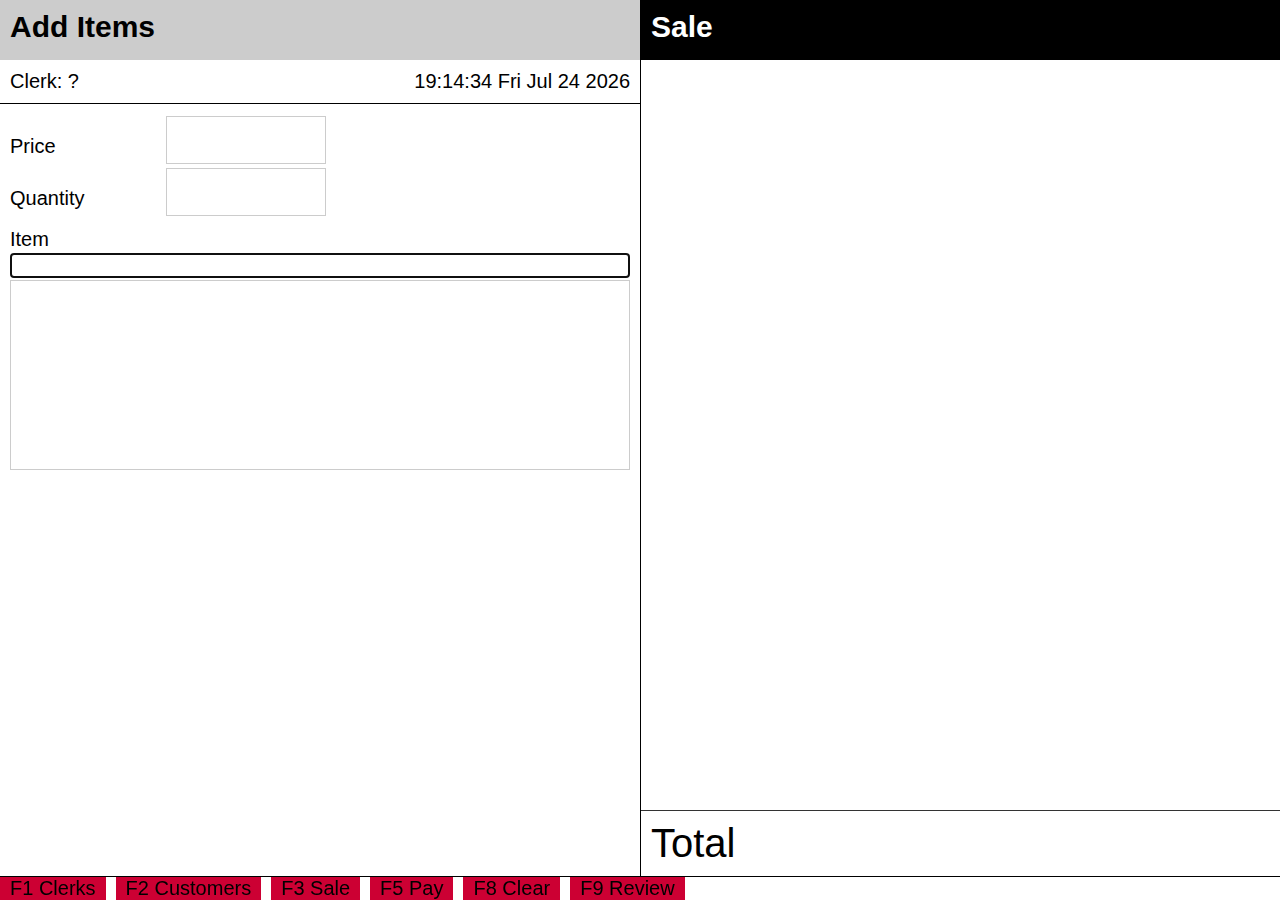
<file: client/index.html>
<!doctype html>
<html>
<head>
  <meta charset=utf-8>
  <link rel="stylesheet" href="pos.css" type=text/css>
  <title>Point of Sale</title>
  <script src="third_party/big.js"></script>
  <script src="log.js"></script>
  <script src="messages.js"></script>
  <script src="models.js"></script>
  <script src="xhr.js"></script>
  <script src="template.js"></script>
  <script src="key-codes.js"></script>
  <script src="magstripe-decode.js"></script>
  <script src="tmpl/sale-item.js"></script>
  <script src="tmpl/clerk-choice.js"></script>
  <script src="tmpl/customer-choice.js"></script>
  <script src="tmpl/picker-item.js"></script>
  <script src="tmpl/payment-choice.js"></script>
  <script src="tmpl/review-sales-choice.js"></script>
  <script src="tmpl/tab-sale-choice.js"></script>
  <script src="tmpl/tab-sale-item.js"></script>
  <script src="views/text.js"></script>
  <script src="views/list.js"></script>
  <script src="views/sale.js"></script>
  <script src="views/picker.js"></script>
  <script src="views/dialog.js"></script>
  <script src="views/alert-dialog.js"></script>
  <script src="views/wait-dialog.js"></script>
  <script src="views/list-dialog.js"></script>
  <script src="views/dialog-mask.js"></script>
  <script src="views/edit-customer-dialog.js"></script>
  <script src="views/payment-dialog.js"></script>
  <script src="views/payment-credit-dialog.js"></script>
  <script src="views/payment-link-dialog.js"></script>
  <script src="views/review-sales-dialog.js"></script>
  <script src="views/tab-history-dialog.js"></script>
  <script src="ctrl/dialog.js"></script>
  <script src="ctrl/search-field.js"></script>
  <script src="ctrl/list.js"></script>
  <script src="ctrl/sale.js"></script>
  <script src="ctrl/picker.js"></script>
  <script src="ctrl/key.js"></script>
  <script src="ctrl/focus-ring.js"></script>
  <script src="ctrl/alert-dialog.js"></script>
  <script src="ctrl/wait-dialog.js"></script>
  <script src="ctrl/list-dialog.js"></script>
  <script src="ctrl/clerks-dialog.js"></script>
  <script src="ctrl/customers-dialog.js"></script>
  <script src="ctrl/edit-customer-dialog.js"></script>
  <script src="ctrl/change-maker.js"></script>
  <script src="ctrl/payment-dialog.js"></script>
  <script src="ctrl/payment-credit-dialog.js"></script>
  <script src="ctrl/payment-link-dialog.js"></script>
  <script src="ctrl/review-sales-dialog.js"></script>
  <script src="ctrl/tab-history-dialog.js"></script>
  <script src="ctrl/item-cache.js"></script>
  <script src="ctrl/net.js"></script>
  <script src="ctrl/input-filter.js"></script>
  <script src="ctrl/magstripe.js"></script>
  <script src="main.js"></script>
</head>
<body>
  <div class="main-panes">
    <!-- Pick items to add to a sale. -->
    <div id="picker" class="picker">
      <h1 class="pane-title picker-title">Add Items</h1>
      <div class="picker-misc-controls">
        <div class="picker-clerk-label">Clerk:
          <span id="picker-clerk-name" class="picker-clerk-name">?</span>
        </div>
        <div class="picker-clock">
          <span id="picker-time" class="picker-time"></span>
          <span id="picker-date" class="picker-date"></span>
        </div>
      </div>
      <form class="picker-form" autocomplete=off spellcheck=false>
        <div class="picker-value">
          <span class="picker-value-label">Price
            <span id="picker-price-unit" class="picker-price-unit"></span>
          </span>
          <input id="picker-price" type="text" class="picker-value-field picker-price" tabindex="3">
        </div>
        <div class="picker-value">
          <label for="picker-quantity" class="picker-value-label">Quantity</label>
          <input id="picker-quantity" type="text" class="picker-value-field" tabindex="2">
        </div>
        <div class="picker-search">
          <label for="picker-search-field" class="picker-search-label">Item</label>
          <input id="picker-search-field" type="text" class="search-field" tabindex="1" autofocus>
          <ul id="picker-list" class="list picker-list"></ul>
        </div>
      </form>
    </div>
 
    <!-- Show the items in a sale. -->
    <div id="sale" class="sale">
      <h1 class="pane-title sale-title">Sale</h1>
      <div id="sale-customer" class="sale-customer hidden">Customer:
        <span id="sale-customer-name" class="sale-customer-name">?</span>
      </div>
      <ul id="sale-list" class="list sale-list"></ul>
      <div class="sale-summary">
        <div class="sale-total-label">Total</div>
        <div id="sale-total-price" class="sale-total-price"></div>
      </div>
    </div>
 
    <!-- Modal dialogs. -->
    <div class="dialogs">
      <div id="dialog-mask" class="dialog-mask"></div>
  
      <!-- Generic message. -->
      <div id="alert" class="dialog alert hidden">
        <div id="alert-message" class="alert-message"></div>
        <span id="alert-enter-prompt" class="hidden"><span class="key">Enter</span> to accept,</span>
        <span class="key">Esc</span> to go back 
      </div>

      <!-- Waiting message. -->
      <div id="wait" class="dialog wait hidden">
        <div id="wait-message" class="wait-message"></div>
      </div>

      <!-- Select payment method for a sale. -->
      <div id="payment" class="dialog payment hidden">
        <h2 class="dialog-title">Pay Sale</h2>
        <span class="key">Esc</span> to go back 
        <ul id="payment-type-list" class="list payment-type-list"></ul>
        <div>
          <span class="payment-total-notax-label">Before tax</span>
          <span id="payment-total-notax" class="payment-total-notax"></span>
        </div>
        <div>
          <span class="payment-total-label">With tax</span>
          <span id="payment-total" class="payment-total"></span>
        </div>
        <label>
          <span class="payment-tendered-label">Tendered</span>
          <input id="payment-amount-tendered" type="text" class="payment-amount">
        </label>
        <div>
          <span class="payment-change-label">Change</span>
          <span id="payment-change-due"></span>
        </div>
        <div class="nav-bar">
          <a href="#" class="nav-link">F6 No Receipt</a>
          <a href="#" class="nav-link">F7 Print Receipt</a>
        </div>
      </div>

      <!-- Pay a sale with credit card. -->
      <div id="payment-credit" class="dialog payment-credit hidden">
        <h2 class="dialog-title">Pay with Credit/Debit</h2>
        Swipe card or type number.
        <span class="key">Esc</span> to go back
        <form class="payment-credit-form" autocomplete=off spellcheck=false>
          <label class="payment-credit-form-line">Card No.
            <input id="payment-credit-card" class="payment-credit-card" type="text">
          </label>
          <div class="payment-credit-form-line">Expiration
            <label class="payment-credit-exp-part">month
              <input id="payment-credit-exp-month"
                     maxlength=2
                     class="payment-credit-exp-month"
                     placeholder="MM"
                     type="text">
            </label>
            <label class="payment-credit-exp-part">year
              <input id="payment-credit-exp-year"
                     maxlength=4
                     class="payment-credit-exp-year"
                     placeholder="YYYY"
                     type="text">
            </label>
          </div>
        </form>
        <div class="nav-bar">
          <a href="#" class="nav-link">F6 Save Info</a>
        </div>
      </div>

      <!-- Pay a sale with link. -->
      <div id="payment-link" class="dialog payment-link hidden">
        <h2 class="dialog-title">Pay with Link</h2>
        <span class="key">Esc</span> to go back
        <div class="payment-link-total">Total before tax:
          <span id="payment-link-total"></span>
        </div>
        <form class="payment-link-form" autocomplete=off spellcheck=false>
          <label>Approval Code
            <input id="payment-link-approval" class="payment-link-approval" type="text">
          </label>
        </form>
        <div class="nav-bar">
          <a href="#" class="nav-link">F6 Save Info</a>
        </div>
      </div>
  
      <!-- Select a customer. -->
      <div id="customers" class="dialog customers hidden">
        <h2 class="dialog-title">Select Customer</h2>
        <span class="key">Enter</span> to accept,
        <span class="key">Esc</span> to cancel 
        <form class="customers-form" autocomplete=off spellcheck=false>
          <input id="customers-search-field" type="text" class="search-field">
          <ul id="customers-list" class="list customers-list"></ul>
        </form>
        <div class="nav-bar">
          <a href="#" class="nav-link">F6 Add</a>
          <a href="#" class="nav-link">F7 Edit</a>
        </div>
      </div>

      <!-- Edit customer information. -->
      <div id="edit-customer" class="dialog edit-customer hidden">
        <h2 class="dialog-title">Edit Customer</h2>
        <span class="key">Esc</span> to cancel 
        <form class="edit-customer-form" autocomplete=off spellcheck=false>
          <label class="edit-customer-label">
            <span class="edit-customer-label-text">Name</span>
            <input id="edit-customer-name" class="edit-customer-field" type="text">
          </label>
          <label class="edit-customer-label">
            <span class="edit-customer-label-text">E-mail</span>
            <input id="edit-customer-email" class="edit-customer-field" type="text">
          </label>
          <label class="edit-customer-label">
            <span class="edit-customer-label-text">Phone</span>
            <input id="edit-customer-phone" class="edit-customer-field" type="text">
          </label>
          <label class="edit-customer-label">
            <span class="edit-customer-label-text">Postal</span>
            <input id="edit-customer-postal1" class="edit-customer-field" type="text">
          </label>
          <label class="edit-customer-label">
            <span class="edit-customer-label-text"></span>
            <input id="edit-customer-postal2" class="edit-customer-field" type="text">
          </label>
          <label class="edit-customer-label">
            <span class="edit-customer-label-text"></span>
            <input id="edit-customer-postal3" class="edit-customer-field" type="text">
          </label>
          <label class="edit-customer-label">
            <span class="edit-customer-label-text">Credit Limit</span>
            <input id="edit-customer-credit-limit" class="edit-customer-field" type="text">
          </label>
        </form>
        <span class="edit-customer-balance">
          <span class="edit-customer-label-text">Balance</span>
          <span id="edit-customer-balance-value" class="edit-customer-balance-value"></span>
        </span>
        <div class="nav-bar">
          <a href="#" class="nav-link">F6 Save</a>
          <a href="#" class="nav-link">F9 Tab history</a>
        </div>
      </div>

      <!-- Review tab history. -->
      <div id="tab-history" class="dialog tab-history hidden">
        <h2 class="dialog-title">Tab History</h2>
        <div><span class="key">Esc</span> to go back.</div>
        <div>
          <span class="key">←</span> and <span class="key">→</span> select sale,
          <span class="key">↑</span> and <span class="key">↓</span> select items.
        </div>
        <ul id="tab-history-sale-list" class="list tab-history-list"></ul>
        <ul id="tab-history-sale-item-list" class="list tab-history-item-list"></ul>
        <div class="nav-bar">
          <a href="#" class="nav-link">F9 Print Tab History</a>
        </div>
      </div>
  
      <!-- Select the current clerk. -->
      <div id="clerks" class="dialog clerks hidden">
        <h2 class="dialog-title">Select Clerk</h2>
        <span class="key">Enter</span> to accept,
        <span class="key">Esc</span> to cancel 
        <form class="clerks-form" autocomplete=off spellcheck=false>
          <input id="clerks-search-field" type="text" class="search-field">
          <ul id="clerks-list" class="list clerks-list"></ul>
        </form>
      </div>
  
      <!-- Review past sales. -->
      <div id="review-sales" class="dialog review-sales hidden">
        <h2 class="dialog-title">Review Sales</h2>
        <span class="key">Esc</span> to go back
        <ul id="review-sales-list" class="list review-sales-list"></ul>
        <div class="nav-bar">
          <a href="#" class="nav-link">F6 Void/Unvoid</a>
          <a href="#" class="nav-link">F7 Reprint Receipt</a>
        </div>
      </div>
    </div>
  </div>
  <div class="nav-bar">
    <a href="#" class="nav-link">F1 Clerks</a>
    <a href="#" class="nav-link">F2 Customers</a>
    <a href="#" class="nav-link">F3 Sale</a>
    <a href="#" class="nav-link">F5 Pay</a>
    <a href="#" class="nav-link">F8 Clear</a>
    <a href="#" class="nav-link">F9 Review</a>
  </div>
</body>
</html>
</file>
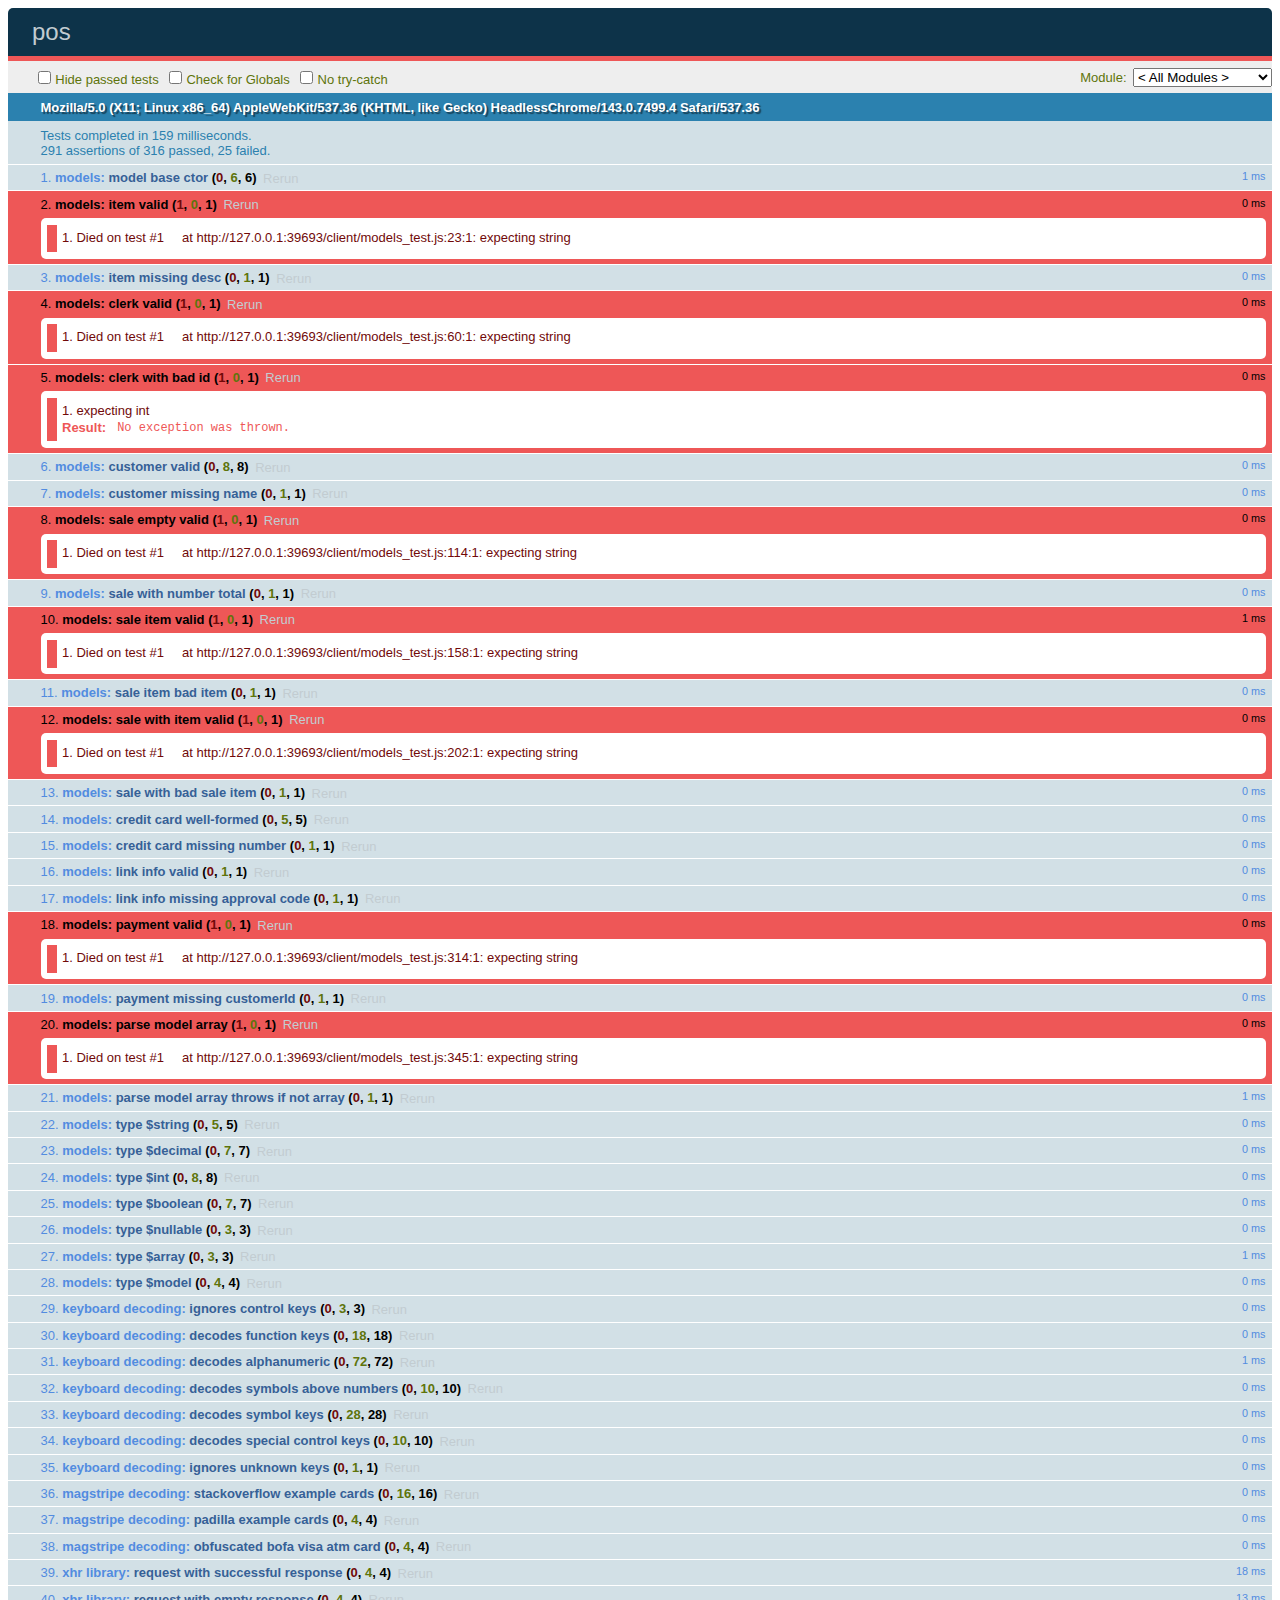
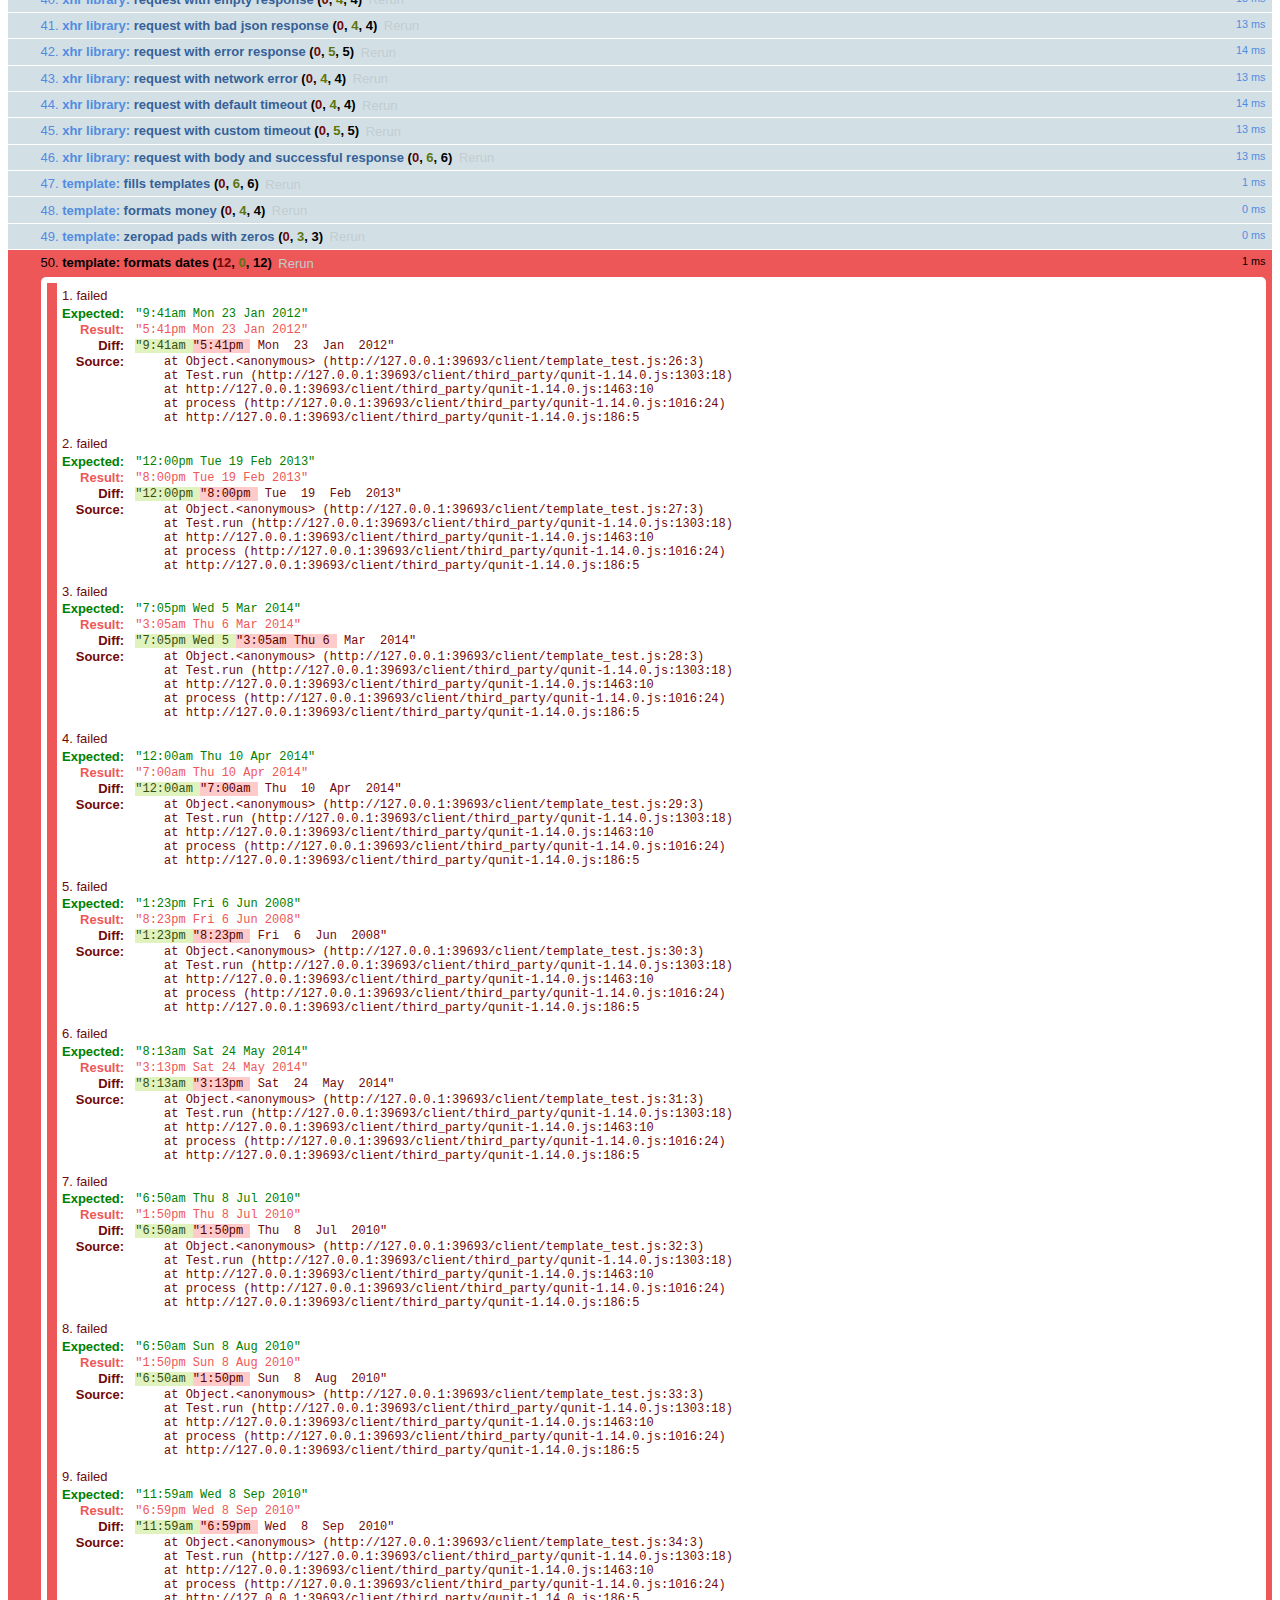
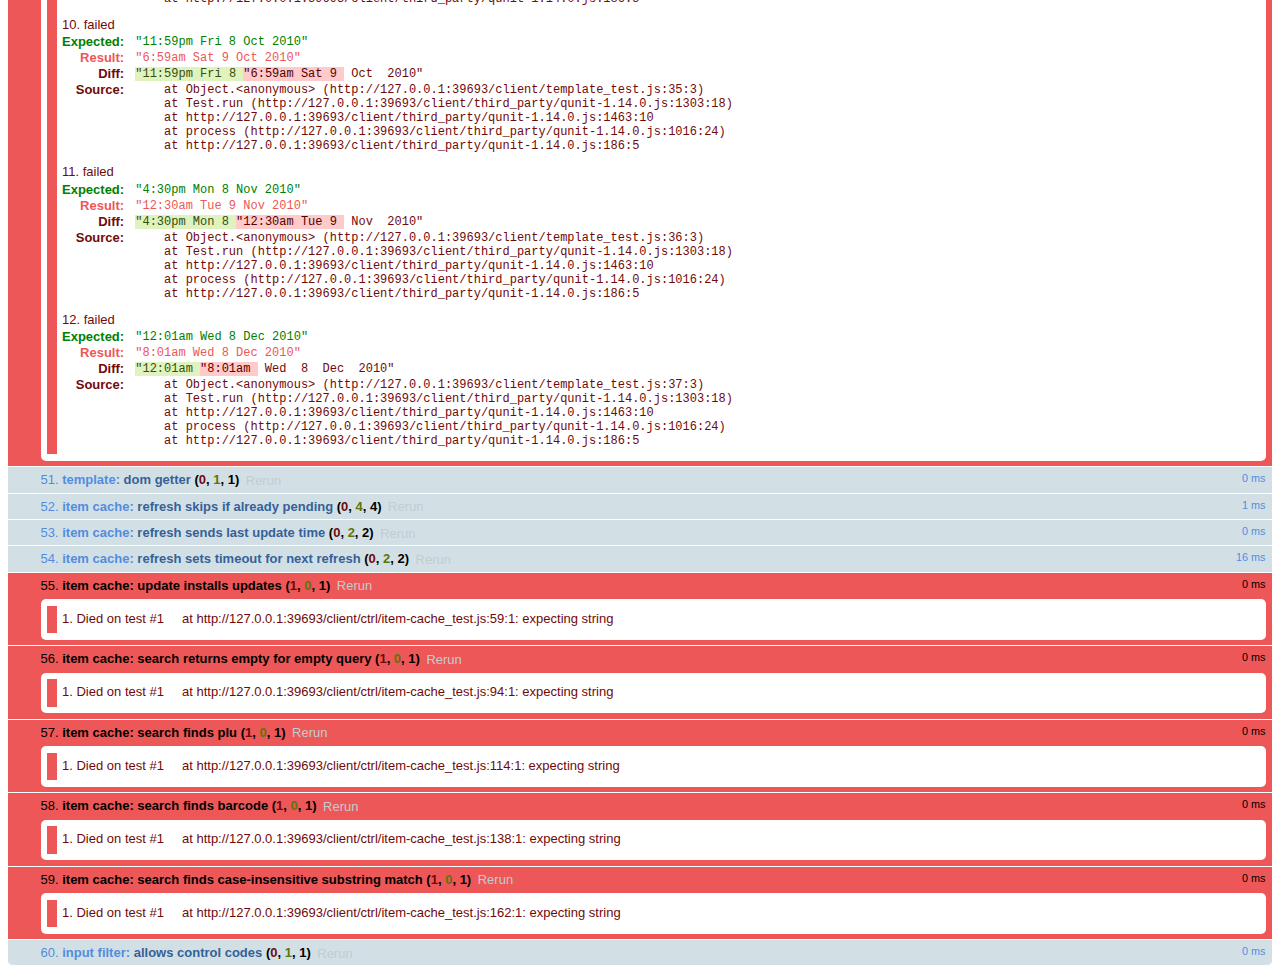
<file: client/test.html>
<!DOCTYPE html>
<html>
<head>
  <meta charset="utf-8">
  <title>pos</title>
  <link rel="stylesheet" href="third_party/qunit-1.14.0.css">
</head>
<body>
  <div id="qunit"></div>
  <div id="qunit-fixture"></div>
  <script src="third_party/qunit-1.14.0.js"></script>
  <script src="third_party/sinon-server-1.9.1.js"></script>
  <script src="third_party/sinon-timers-1.9.1.js"></script>
  <script src="third_party/big.js"></script>
  <script src="log.js"></script>

  <script src="models.js"></script>
  <script src="models_test.js"></script>
  <script src="key-codes.js"></script>
  <script src="key-codes_test.js"></script>
  <script src="magstripe-decode.js"></script>
  <script src="magstripe-decode_test.js"></script>
  <script src="xhr.js"></script>
  <script src="xhr_test.js"></script>
  <script src="template.js"></script>
  <script src="template_test.js"></script>
  <script src="ctrl/item-cache.js"></script>
  <script src="ctrl/item-cache_test.js"></script>
  <script src="ctrl/input-filter.js"></script>
  <script src="ctrl/input-filter_test.js"></script>
</body>
</html>
</file>
<file: client/pos.css>
/* Use a saner CSS box model in which widths include padding. */
*, *:before, *:after {
  box-sizing: border-box;
  -moz-box-sizing: border-box;
  -webkit-box-sizing: border-box;
}

body {
  margin: 0;
  /* Disable scrolling and dragging because there's only one screen. */
  position: fixed;
  width: 100%;
  height: 100%;
  overflow: hidden;
  /* Selecting label text would be accidental and annoying. */
  user-select: none;
  -moz-user-select: none;
  -webkit-user-select: none;
  background: #ccc;
  font: 20px arial, helvetica, sans-serif;
  color: #000;
  cursor: default;
}

input {
  padding: 0;
  border: 1px solid #ccc;
  margin: 2px 0;
}

/* Generic control styles. */

.search-field {
  display: block;
  font: 20px arial, helvetica, sans-serif;
  padding-left: 14px;
  width: 100%;
  box-sizing: border-box;
  -moz-box-sizing: border-box;
  -webkit-box-sizing: border-box;
}

.list {
  list-style: none;
  margin: 0;
  padding: 10px;
  overflow: auto;
  border: 1px solid #ccc;
}

/* A keyboard key. */
.key {
  display: inline-block;
  background: #eee;
  border: 1px solid #ccc;
  border-radius: 2px;
  padding: 2px 4px;
  -webkit-border-radius: 2px;
  -moz-border-radius: 2px;
  margin: 2px;
  min-width: 1.5em;
  text-align: center;
}

.selected {
  background: #e93;
}

/* The sale and picker panes. */

.main-panes {
  display: flex;
  width: 100%;
  /* Leave room for the nav bar at the bottom. */
  height: calc(100% - 24px);
  overflow: hidden;
}
.pane-title {
  margin: 0;
  width: 100%;
  font-size: 150%;
  min-height: 60px;
  padding: 10px;
  white-space: nowrap;
  text-overflow: ellipsis;
  overflow: hidden;
}

/* The picker pane which the clerk uses to add items to the current sale. */

.picker {
  width: 50%;
  height: 100%;
  background: #fff;
}
.picker-title {
  background: #ccc;
}

.picker-misc-controls {
  padding: 10px;
  border-bottom: 1px solid #000;
  display: flex;
  justify-content: space-between;
}
.picker-clerk-name,
.picker-date, .picker-time {
  white-space: nowrap; 
}
.picker-clerk-label {
  flex-shrink: 0;
}
.picker-clerk-label, .picker-clock {
  flex-grow: 1;
}
.picker-clock {
  margin-left: 10px;
  text-align: right;
  overflow: hidden;
}

.picker-form {
  padding: 10px;
}
.picker-value {
  line-height: 2;
}
.picker-value-label {
  display: inline-block;
  width: 150px;
  vertical-align: bottom;
}
.picker-value-field {
  vertical-align: top;
  display: inline-block;
  font-size: 200%;
  width: 4em;
  border: 1px solid #ccc;
  margin: 2px 0;
  padding: 0;
  height: 48px;
  line-height: normal;
  text-align: right;
}
.picker-price:focus {
  color: red;
  outline: 1px solid red;
}

.picker-search {
  padding: 10px 0;
}
.picker-search-label {
  display: block;
}

.picker-list {
  height: 190px;
}
.picker-item {
  padding: 5px;
  cursor: pointer;
  overflow: hidden;
  white-space: nowrap;
  text-overflow: ellipsis;
}

/* The sale pane, which shows what's in the current sale. */

.sale {
  border-left: 1px solid #000;
  width: 50%;
  height: 100%;
  background: #fff;
  display: flex;
  flex-direction: column;
}
.sale-title {
  background: #000;
  color: #fff;
}

.sale-customer {
  background: #fff;
  border-bottom: 1px solid #333;
  padding: 10px;
  min-height: 45px;
}

.sale-list {
  height: 100%;
  border: 0;
}
.sale-item {
  padding: 5px;
  cursor: pointer;
}
.sale-item:not(:last-child) {
  border-bottom: 1px dotted #ccc;
}
.sale-item-desc {
  overflow: hidden;
  white-space: nowrap;
  text-overflow: ellipsis;
}
.sale-item-quantity {
  float: left;
  color: #666;
}
.sale-item-price {
  text-align: right;
}

.sale-summary {
  width: 100%;
  font-size: 200%;
  background: #fff;
  border-top: 1px solid #333;
  padding: 10px;
}
.sale-total-label {
  float:left;
}
.sale-total-price {
  float:right;
}

/* Modal dialog boxes. */ 

.dialogs {
  position: absolute;
  left: 0;
  top: 0;
  width: 100%;
  height: 100%;
  pointer-events: none;
  text-align: center;
}
.dialogs:before {
  content: '';
  display: inline-block;
  height: 100%;
  vertical-align: middle;
  margin-right: -0.25em;
}
.dialog-mask {
  position: absolute;
  left: 0;
  top: 0;
  width: 100%;
  height: 100%;
  background: #000;
  opacity: .9;
  pointer-events: none;
  display: none;
}

.dialog {
  max-width: 70%;
  display: inline-block;
  vertical-align: middle;
  position: relative;
  border: 1px solid black;
  background: #fff;
  pointer-events: auto;
  padding: 40px;
  text-align: left;
}
.dialog-title {
  margin: 0;
  font-size: 1.25;
}

.alert-message {
  padding-bottom: 10px;
}

.wait-message {
  padding-bottom: 10px;
}

.payment-type-list {
  height: 142px;
  margin: 5px 0;
}
.payment-total-notax-label,
.payment-total-label,
.payment-tendered-label,
.payment-change-label {
  display: inline-block;
  width: 120px;
}
.payment-amount {
  display: inline-block;
  width: 4em;
  font: 20px arial, helvetica, sans-serif;
  padding-left: 14px;
  box-sizing: border-box;
  -moz-box-sizing: border-box;
  -webkit-box-sizing: border-box;
}

.payment-credit-form {
  margin-top: 5px;
}
.payment-credit-form-line {
  display: block;
}
.payment-credit-card {
  width: calc(100% - 130px);
  min-width: 200px;
  font: 20px arial, helvetica, sans-serif;
  display: inline-block;
}
.payment-credit-exp-month {
  width: 40px;
  padding-right: 2px;
  font: 20px arial, helvetica, sans-serif;
  text-align: right;
}
.payment-credit-exp-year {
  width: 60px;
  padding-right: 2px;
  font: 20px arial, helvetica, sans-serif;
  text-align: right;
}
.payment-credit-exp-part {
  white-space: nowrap;
}

.payment-link-approval {
  font: 20px arial, helvetica, sans-serif;
}

.customers {
  min-width: 60%;
}
.customers-form {
  padding: 5px;
}
.customers-list {
  height: 190px;
}
.customer-list-name, .customer-list-balance {
  display: inline-block;
  width: 50%;
  white-space: nowrap;
  text-overflow: ellipsis;
  overflow: hidden;
} 
.customer-list-balance {
  text-align: right;
}

.edit-customer-label {
  display: block;
}
.edit-customer-label-text {
  display: inline-block;
  width: 120px;
}
.edit-customer-field {
  display: inline-block;
  width: calc(100% - 130px);
  min-width: 200px;
  font: 20px arial, helvetica, sans-serif;
}

.tab-history-list {
  margin: 5px 0;
  white-space: nowrap;
  overflow: hidden;
}
.tab-history-sale-list-item {
  padding: 0 5px;
  display: inline-block;
}
.tab-history-item-list {
  height: 190px;
  margin: 5px 0;
}

.clerks-form {
  padding: 5px;
}
.clerks-list {
  height: 190px;
}

.review-sales {
  width: 60%;
}
.review-sales-list {
  height: 190px;
  margin: 5px 0;
}
.review-sales-item-total {
  padding: 0 5px;
  flex-shrink: 0;
}
.review-sales-item-date {
  padding: 0 5px;
  text-align: right;
  width: 100%;
}
.review-sales-item-void,
.review-sales-item-nonvoid {
  white-space: nowrap;
  overflow: hidden;
  text-overflow: ellipsis;
  display: flex;
}
.review-sales-item-void:before {
  content: "✗";
  color: red;
  display: inline-block;
  width: 20px;
  flex-shrink: 0;
}
.review-sales-item-nonvoid:before {
  content: " ";
  display: inline-block;
  width: 20px;
  flex-shrink: 0;
}

/* Navigation bars at the bottom of the main screen and dialogs. */

.nav-bar {
  border-top: 1px solid #000;
  background: #fff;
  width: 100%;
  height: 24px;
  display: flex;
}
.nav-link {
  background: #c03;
  color: #000;
  padding: 0 10px;
  text-decoration: none;
  margin-right: 10px;
  white-space: nowrap;
  flex-shrink: 0;
}

/* hidden is last so that it takes precedence over other class selectors. */
.hidden {
  display: none;
}
</file>
<file: client/third_party/qunit-1.14.0.css>
/*!
 * QUnit 1.14.0
 * http://qunitjs.com/
 *
 * Copyright 2013 jQuery Foundation and other contributors
 * Released under the MIT license
 * http://jquery.org/license
 *
 * Date: 2014-01-31T16:40Z
 */

/** Font Family and Sizes */

#qunit-tests, #qunit-header, #qunit-banner, #qunit-testrunner-toolbar, #qunit-userAgent, #qunit-testresult {
	font-family: "Helvetica Neue Light", "HelveticaNeue-Light", "Helvetica Neue", Calibri, Helvetica, Arial, sans-serif;
}

#qunit-testrunner-toolbar, #qunit-userAgent, #qunit-testresult, #qunit-tests li { font-size: small; }
#qunit-tests { font-size: smaller; }


/** Resets */

#qunit-tests, #qunit-header, #qunit-banner, #qunit-userAgent, #qunit-testresult, #qunit-modulefilter {
	margin: 0;
	padding: 0;
}


/** Header */

#qunit-header {
	padding: 0.5em 0 0.5em 1em;

	color: #8699A4;
	background-color: #0D3349;

	font-size: 1.5em;
	line-height: 1em;
	font-weight: 400;

	border-radius: 5px 5px 0 0;
}

#qunit-header a {
	text-decoration: none;
	color: #C2CCD1;
}

#qunit-header a:hover,
#qunit-header a:focus {
	color: #FFF;
}

#qunit-testrunner-toolbar label {
	display: inline-block;
	padding: 0 0.5em 0 0.1em;
}

#qunit-banner {
	height: 5px;
}

#qunit-testrunner-toolbar {
	padding: 0.5em 0 0.5em 2em;
	color: #5E740B;
	background-color: #EEE;
	overflow: hidden;
}

#qunit-userAgent {
	padding: 0.5em 0 0.5em 2.5em;
	background-color: #2B81AF;
	color: #FFF;
	text-shadow: rgba(0, 0, 0, 0.5) 2px 2px 1px;
}

#qunit-modulefilter-container {
	float: right;
}

/** Tests: Pass/Fail */

#qunit-tests {
	list-style-position: inside;
}

#qunit-tests li {
	padding: 0.4em 0.5em 0.4em 2.5em;
	border-bottom: 1px solid #FFF;
	list-style-position: inside;
}

#qunit-tests.hidepass li.pass, #qunit-tests.hidepass li.running  {
	display: none;
}

#qunit-tests li strong {
	cursor: pointer;
}

#qunit-tests li a {
	padding: 0.5em;
	color: #C2CCD1;
	text-decoration: none;
}
#qunit-tests li a:hover,
#qunit-tests li a:focus {
	color: #000;
}

#qunit-tests li .runtime {
	float: right;
	font-size: smaller;
}

.qunit-assert-list {
	margin-top: 0.5em;
	padding: 0.5em;

	background-color: #FFF;

	border-radius: 5px;
}

.qunit-collapsed {
	display: none;
}

#qunit-tests table {
	border-collapse: collapse;
	margin-top: 0.2em;
}

#qunit-tests th {
	text-align: right;
	vertical-align: top;
	padding: 0 0.5em 0 0;
}

#qunit-tests td {
	vertical-align: top;
}

#qunit-tests pre {
	margin: 0;
	white-space: pre-wrap;
	word-wrap: break-word;
}

#qunit-tests del {
	background-color: #E0F2BE;
	color: #374E0C;
	text-decoration: none;
}

#qunit-tests ins {
	background-color: #FFCACA;
	color: #500;
	text-decoration: none;
}

/*** Test Counts */

#qunit-tests b.counts                       { color: #000; }
#qunit-tests b.passed                       { color: #5E740B; }
#qunit-tests b.failed                       { color: #710909; }

#qunit-tests li li {
	padding: 5px;
	background-color: #FFF;
	border-bottom: none;
	list-style-position: inside;
}

/*** Passing Styles */

#qunit-tests li li.pass {
	color: #3C510C;
	background-color: #FFF;
	border-left: 10px solid #C6E746;
}

#qunit-tests .pass                          { color: #528CE0; background-color: #D2E0E6; }
#qunit-tests .pass .test-name               { color: #366097; }

#qunit-tests .pass .test-actual,
#qunit-tests .pass .test-expected           { color: #999; }

#qunit-banner.qunit-pass                    { background-color: #C6E746; }

/*** Failing Styles */

#qunit-tests li li.fail {
	color: #710909;
	background-color: #FFF;
	border-left: 10px solid #EE5757;
	white-space: pre;
}

#qunit-tests > li:last-child {
	border-radius: 0 0 5px 5px;
}

#qunit-tests .fail                          { color: #000; background-color: #EE5757; }
#qunit-tests .fail .test-name,
#qunit-tests .fail .module-name             { color: #000; }

#qunit-tests .fail .test-actual             { color: #EE5757; }
#qunit-tests .fail .test-expected           { color: #008000; }

#qunit-banner.qunit-fail                    { background-color: #EE5757; }


/** Result */

#qunit-testresult {
	padding: 0.5em 0.5em 0.5em 2.5em;

	color: #2B81AF;
	background-color: #D2E0E6;

	border-bottom: 1px solid #FFF;
}
#qunit-testresult .module-name {
	font-weight: 700;
}

/** Fixture */

#qunit-fixture {
	position: absolute;
	top: -10000px;
	left: -10000px;
	width: 1000px;
	height: 1000px;
}
</file>
